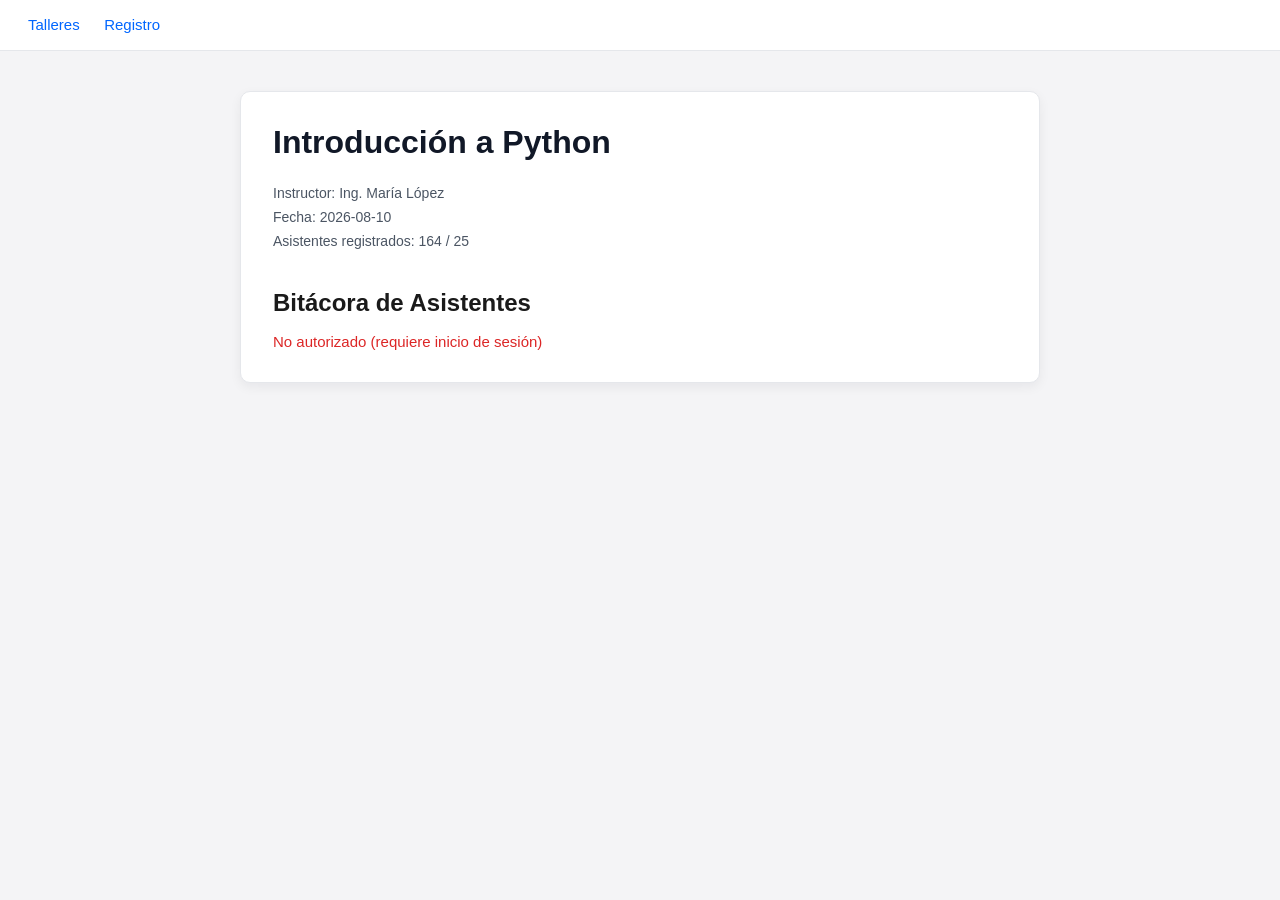
<file: equipo-tecnonova-main/detalle.html>
<!DOCTYPE html>
<html lang="es">
<head>
    <meta charset="UTF-8">
    <title>Detalle - Talleres CECyT 9</title>
    <link rel="stylesheet" href="./css/registro.css">
</head>
<body>
    <div class="app-container">
        <nav class="navbar">
            <a href="index.html">Talleres</a>
            <a href="registro.html">Registro</a>
        </nav>
        <section class="content-section">
            <div class="content-wrapper">
                <h1>Introducción a Python</h1>
                <div class="workshop-info">
                    <p>Instructor: Ing. María López</p>
                    <p>Fecha: 2026-08-10</p>
                    <p>Asistentes registrados: 164 / 25</p>
                </div>
                
                <h2 style="margin-top: 40px;">Bitácora de Asistentes</h2>
                <p class="error-msg">No autorizado (requiere inicio de sesión)</p>
            </div>
        </section>
    </div>
</body>
</html>
</file>
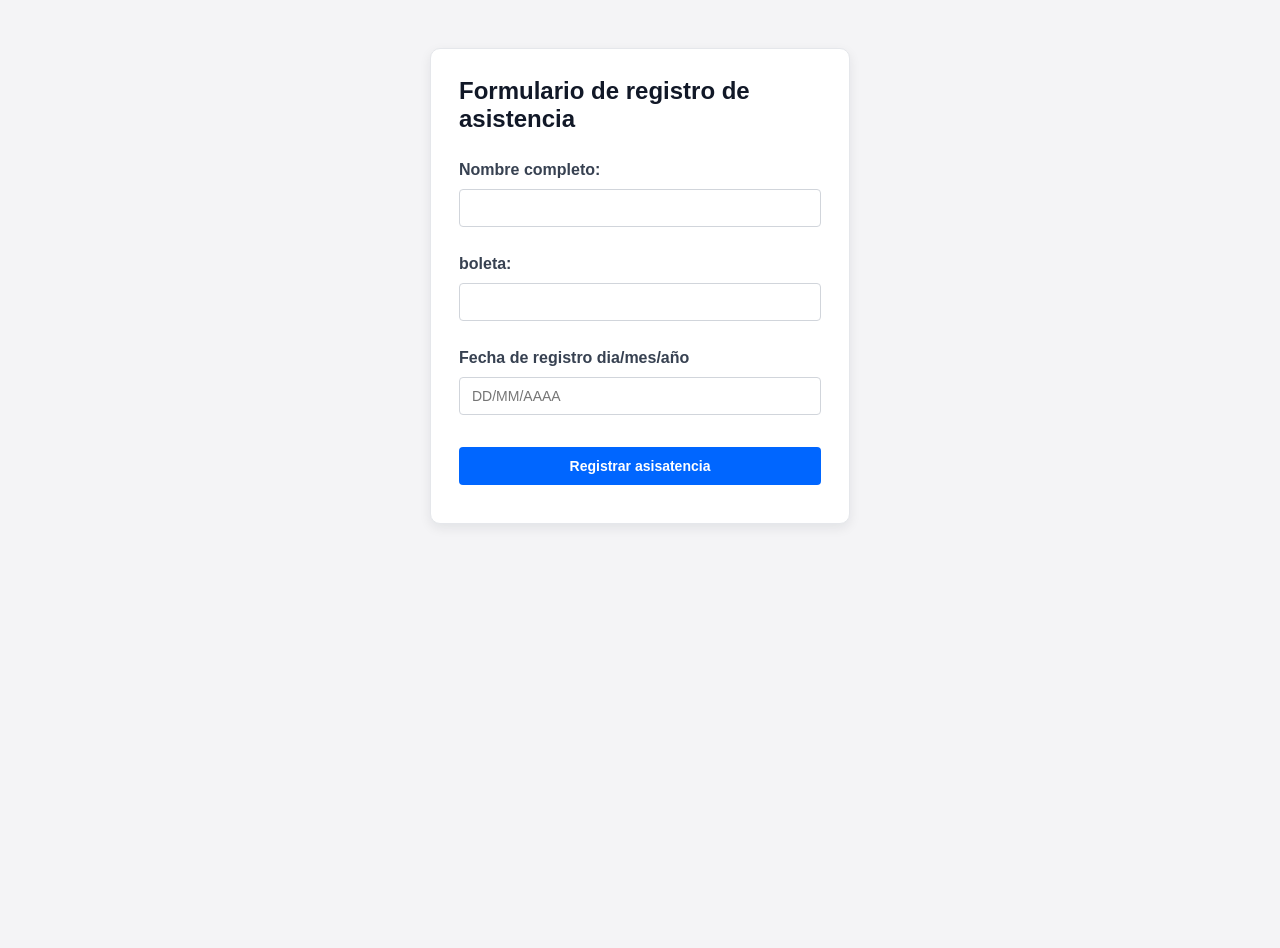
<file: equipo-tecnonova-main/registro.html>
<!DOCTYPE html>
<html lang="es">
<head>
    <meta charset="UTF-8">
    <meta name="viewport" content="width=device-width, initial-scale=1.0">
    <title>Registro de asistencia</title>
    <link rel="stylesheet" href="./css/registro.css">
</head>
<body>
    
    <header><a href="./detalle.html"></a>
</header>
 <main>
  <form class="formulario-registro" id="form-registro non validate">
    <h1>Formulario de registro de asistencia</h1>
    <label for="nombre">Nombre completo:</label>
    <input type="text" id="nombre" name="nombre" required>
    <span class="error" id="error-nombre"></span>

    <label for="boleta">boleta:</label>
    <input type="text" id="boleta" name="boleta" required>
    <span class="error" id="error-boleta"></span>

    <label for="fecha"> Fecha de registro dia/mes/año</label>
    <input type="text" id="fecha" name="fecha" placeholder="DD/MM/AAAA" required> 
    <span class="error" id="error-fecharegistro"></span>

    
    <button type="submit">Registrar asisatencia</button>
    <p class="mensaje-exito" id="mensaje-exito"></p>
      </form>
      
 </main>

</body>
</html>
</file>
<file: equipo-tecnonova-main/css/registro.css>
* {
  box-sizing: border-box;
  margin: 0;
  padding: 0;
  font-family: 'Segoe UI', Tahoma, sans-serif;
}

body {
  background-color: #f4f4f6;
  color: #1a1a1a;
  min-height: 100vh;
}

.navbar {
  background-color: #ffffff;
  padding: 16px 28px;
  border-bottom: 1px solid #e5e7eb;
}

.navbar a {
  color: #0066ff;
  text-decoration: none;
  font-size: 15px;
  margin-right: 20px;
}

.navbar a:hover {
  text-decoration: underline;
}

.container {
  max-width: 800px;
  margin: 0 auto;
  padding: 40px 24px;
}

.container > h1,
.content-wrapper > h1 {
  font-size: 32px;
  font-weight: 700;
  color: #111827;
  margin-bottom: 24px;
}

.subtitle {
  color: #6b7280;
  margin-bottom: 28px;
}

.cards-grid {
  display: grid;
  grid-template-columns: repeat(auto-fit, minmax(220px, 1fr));
  gap: 20px;
}

.card {
  padding: 22px;
  background: #ffffff;
  border: 1px solid #e5e7eb;
  border-radius: 10px;
  box-shadow: 0 4px 12px rgba(17, 24, 39, 0.06);
}

.card-title {
  margin-bottom: 12px;
  color: #111827;
}

.card > a {
  display: inline-block;
  margin-bottom: 18px;
  color: #0066ff;
  font-weight: 600;
}

.card-info,
.workshop-info {
  display: grid;
  gap: 8px;
  color: #4b5563;
  font-size: 14px;
}

.app-container {
  min-height: 100vh;
}

.content-section {
  padding: 40px 24px;
}

.content-wrapper {
  max-width: 800px;
  margin: 0 auto;
  padding: 32px;
  background: #ffffff;
  border: 1px solid #e5e7eb;
  border-radius: 10px;
  box-shadow: 0 4px 12px rgba(17, 24, 39, 0.06);
}

.error-msg,
.status-message.error {
  margin-top: 16px;
  color: #dc2626;
  font-size: 15px;
}

.workshop-details {
  margin-bottom: 36px;
  font-size: 15px;
  line-height: 1.7;
  color: #27272a;
}

.section {
  margin-bottom: 32px;
}

.section-title {
  font-size: 22px;
  font-weight: 700;
  color: #111827;
  margin-bottom: 16px;
}

.register-form {
  display: flex;
  flex-direction: column;
  gap: 10px;
  max-width: 320px;
}

.formulario-registro {
  display: flex;
  flex-direction: column;
  gap: 10px;
  width: min(100% - 32px, 420px);
  margin: 48px auto;
  padding: 28px;
  background: #ffffff;
  border: 1px solid #e5e7eb;
  border-radius: 10px;
  box-shadow: 0 4px 12px rgba(17, 24, 39, 0.08);
}

.formulario-registro h1 {
  margin-bottom: 10px;
  color: #111827;
  font-size: 24px;
}

.formulario-registro label {
  margin-top: 8px;
  color: #374151;
  font-weight: 600;
}

.input-field {
  width: 100%;
  padding: 10px 12px;
  font-size: 14px;
  border: 1px solid #d1d5db;
  border-radius: 4px;
  background-color: #ffffff;
  outline: none;
  color: #1f2937;
  transition: border-color 0.15s ease;
}

.formulario-registro input {
  width: 100%;
  padding: 10px 12px;
  font-size: 14px;
  border: 1px solid #d1d5db;
  border-radius: 4px;
  background: #ffffff;
  color: #1f2937;
}

.input-field:focus {
  border-color: #0066ff;
  box-shadow: 0 0 0 2px rgba(0, 102, 255, 0.15);
}

.formulario-registro input:focus {
  border-color: #0066ff;
  outline: none;
  box-shadow: 0 0 0 2px rgba(0, 102, 255, 0.15);
}

.input-field::placeholder {
  color: #888888;
}

.btn-primary {
  width: 100%;
  padding: 10px;
  background-color: #0066ff;
  color: #ffffff;
  font-size: 14px;
  font-weight: 500;
  border: none;
  border-radius: 4px;
  cursor: pointer;
  transition: background-color 0.15s ease;
}

.formulario-registro button {
  margin-top: 12px;
  padding: 11px 14px;
  background: #0066ff;
  color: #ffffff;
  font-size: 14px;
  font-weight: 600;
  border: none;
  border-radius: 4px;
  cursor: pointer;
  transition: background-color 0.15s ease;
}

.btn-primary:hover {
  background-color: #0052cc;
}

.formulario-registro button:hover {
  background: #0052cc;
}

.error {
  color: #dc2626;
  font-size: 13px;
}

.mensaje-exito {
  color: #15803d;
}

@media (max-width: 520px) {
  .container {
    padding: 28px 16px;
  }

  .content-wrapper,
  .formulario-registro {
    padding: 22px;
  }
}
</file>
